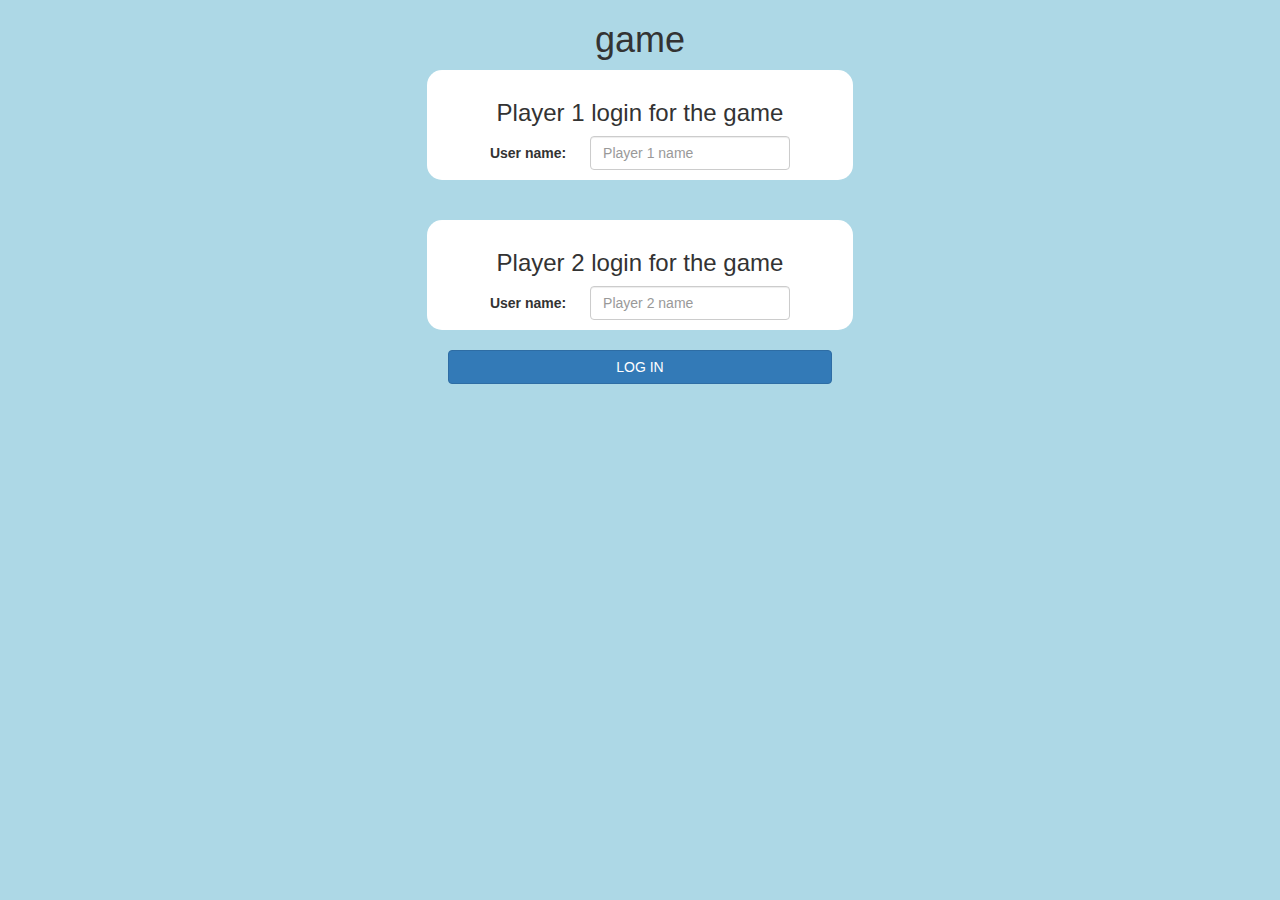
<file: index.html>
<!DOCTYPE html>
<html>
<head>
	<title>Guess The Word</title>

<meta name="viewport" content="width=device-width, initial-scale=1">
<link rel="stylesheet" href="https://maxcdn.bootstrapcdn.com/bootstrap/3.4.0/css/bootstrap.min.css">
<script src="https://ajax.googleapis.com/ajax/libs/jquery/3.4.1/jquery.min.js"></script>
<script src="https://maxcdn.bootstrapcdn.com/bootstrap/3.4.0/js/bootstrap.min.js"></script>

<link rel="stylesheet" type="text/css" href="game.css">

<script src="game_login.js"></script>
</head>
<body>
	<center>
		<h1>game</h1>
 
<div class="col-lg-4 col-sm-8 col-xs-11 login_div1">
	
<h3>Player 1 login for the game</h3>
<label>User name:</label>
<input type="text" class="form-control" placeholder="Player 1 name" id="player1_name">
<br>
</div>
<br>
<br>

<div class="col-lg-4 col-sm-8 col-xs-11 login_div2">
	
	<h3>Player 2 login for the game</h3>
	<label>User name:</label>
	<input type="text" class="form-control" placeholder="Player 2 name" id="player2_name">
	<br>
	</div>
	<br>

	<button style="width:30%" class="btn btn-primary" onclick="addUser()">LOG IN</button>

	</center>


</body>
</html>
</file>
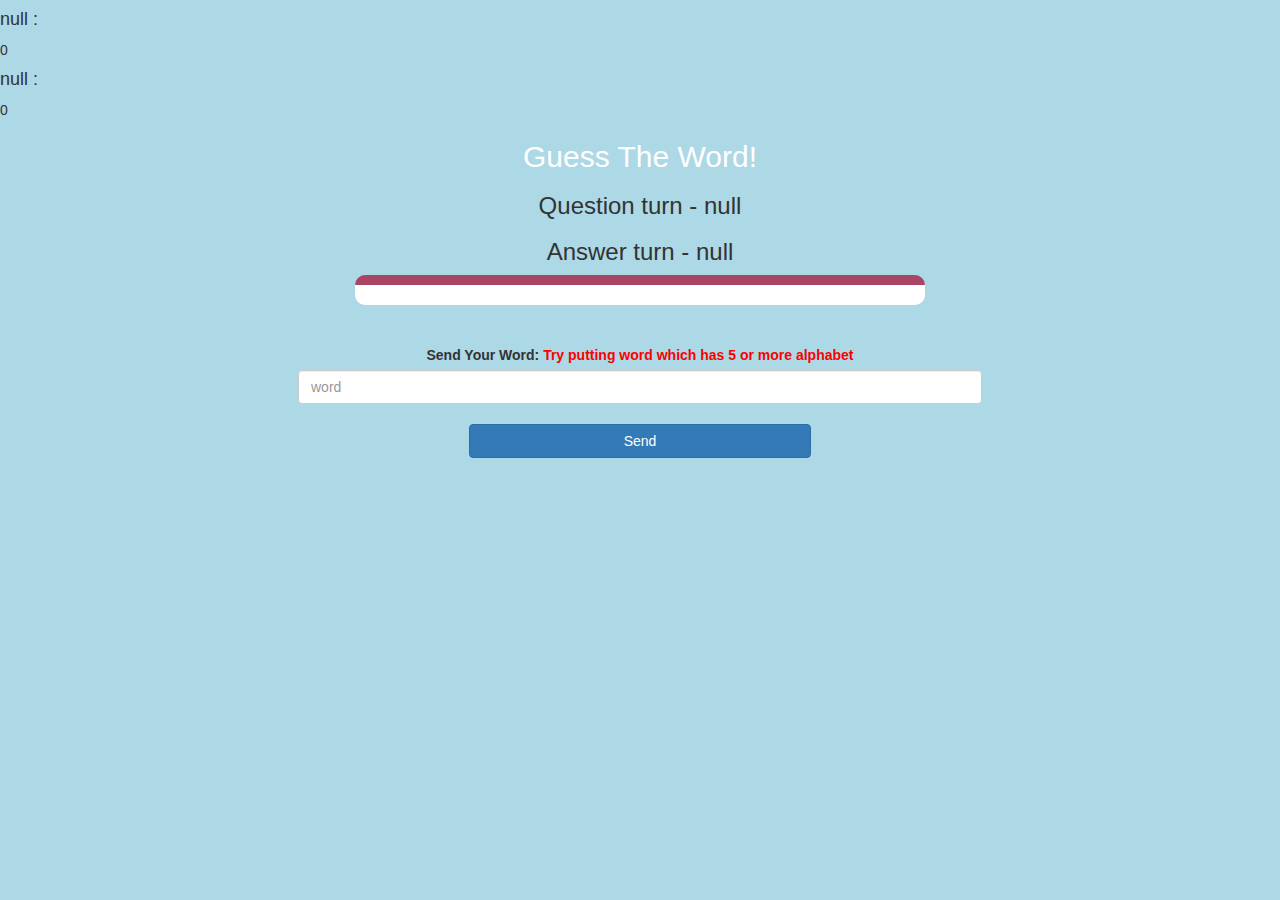
<file: game_page.html>
<!DOCTYPE html>
<html>
<head>
	<title>Guess The Word</title>

<meta name="viewport" content="width=device-width, initial-scale=1">
<link rel="stylesheet" href="https://maxcdn.bootstrapcdn.com/bootstrap/3.4.0/css/bootstrap.min.css">
<script src="https://ajax.googleapis.com/ajax/libs/jquery/3.4.1/jquery.min.js"></script>
<script src="https://maxcdn.bootstrapcdn.com/bootstrap/3.4.0/js/bootstrap.min.js"></script>

<link rel="stylesheet" type="text/css" href="game.css">
</head>
<body>
	<h4 id="player_1_name"></h4> <span id="player1_score"></span> 
	<br> 
	<h4 id="player_2_name"></h4> <span id="player2_score"></span>

<div class="container">
	<center>
		<h2 style="color: white;">Guess The Word!</h2>
<h3 id="player_question"></h3>
<h3 id="player_answer"></h3>

<div id="output" class="col-lg-6"></div>



		<br>
		<br>

		<label>Send Your Word: <b style="color: red">Try putting word which has 5 or more alphabet</b></label>
<input id="word" class="form-control" placeholder="word" type="text">
		<br>
<button onclick="send()" class="btn btn-primary" style="width: 30%;">Send</button>
	</center>
</div>

<script src="game_page.js"></script>
</body>
</html>
</file>
<file: game.css>
body
{
	background: lightblue;
}

	.login_div1 , .login_div2
	{
		background: white;
		padding: 10px;
		float: none;
		border-radius: 15px;
	}


#player1_name , #player2_name
{
	display: inline-block;
	margin-left: 20px;
	width: 200px;
}
#word
{
	width: 60%;
}
#word_display
{
	letter-spacing: 5px;
}
#output
{
background: white;
border-radius: 10px;
border-top: 10px solid #AA4465;
padding: 10px;
float: none;
text-align: left;
}
</file>
